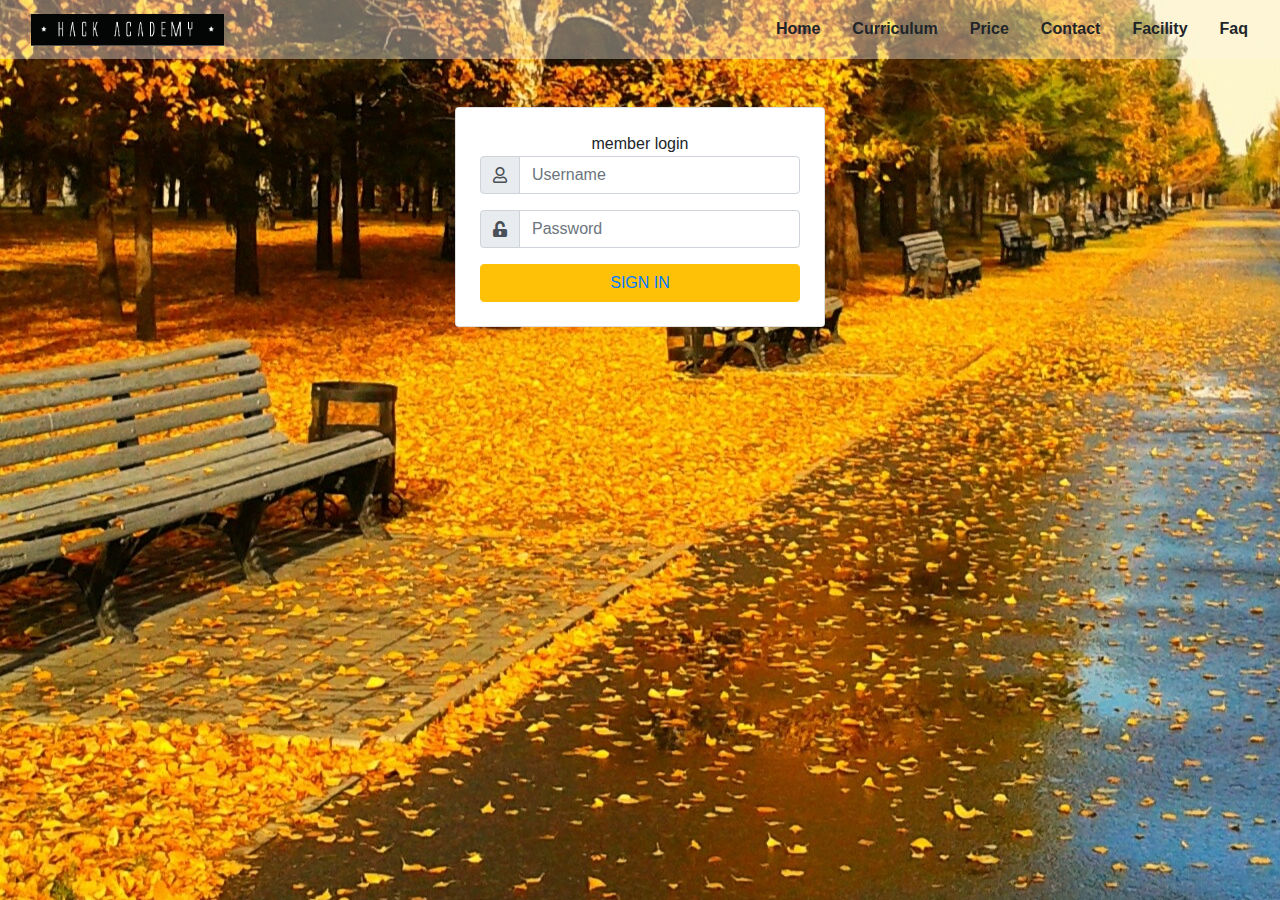
<file: index.html>
<!DOCTYPE html>
<html lang="en">

<head>
    <meta charset="UTF-8">
    <meta name="viewport" content="width=device-width, initial-scale=1.0">
    <meta http-equiv="X-UA-Compatible" content="ie=edge">
    <title>Document</title>
    <link rel="shortcut icon" href="[data-uri]"
        type="image/x-icon">
    <link rel="stylesheet" href="./style.css">
    <link rel="stylesheet" href="https://cdnjs.cloudflare.com/ajax/libs/font-awesome/5.11.2/css/all.min.css">
    <link rel="stylesheet" href="https://stackpath.bootstrapcdn.com/bootstrap/4.3.1/css/bootstrap.min.css" integrity="sha384-ggOyR0iXCbMQv3Xipma34MD+dH/1fQ784/j6cY/iJTQUOhcWr7x9JvoRxT2MZw1T" crossorigin="anonymous">
</head>

<body>
    <section class="bg-color">
        <nav class="container-fluid navbar navbar-expand-md navbar-light">
            <a href="#" class="navbar-brand col-8 col-md-4 "><img src="./images/Hack_Academy_banner.png" alt="" class="img-fluid w-50"></a>
            <button class="navbar-toggler" type="button" data-toggle="collapse" data-target="#navbarSupportedContent" aria-controls="navbarSupportedContent" aria-expanded="false" aria-label="Toggle navigation">
                        <span class="navbar-toggler-icon"></span>
                      </button>

            <div class="collapse navbar-collapse justify-content-end" id="navbarSupportedContent">
                <ul class="d-flex navbar-content m-0 px-0 flex-column flex-md-row">
                    <li class="px-3">Home</li>
                    <li class="px-3">Curriculum</li>
                    <li class="px-3">Price</li>
                    <li class="px-3">Contact</li>
                    <li class="px-3">Facility</li>
                    <li class="px-3">Faq</li>
                </ul>
            </div>

        </nav>
    </section>
    <section class="container">
        <form action="" class="col-12 col-md-5 col-lg-4 col-xl-4 card mt-5 mx-auto p-4">
            <div class="avatar">
                <i></i>
            </div>
            <div class="text-center capitalize">
                member login
            </div>
            <div class="input-group mb-3">
                <div class="input-group-prepend">
                    <div class="input-group-text">
                        <i class="far fa-user" aria-hidden="true"></i>
                    </div>
                </div>
                <input type="text" class="form-control" placeholder="Username">
            </div>
            <div class="input-group mb-3">
                <div class="input-group-prepend">
                    <div class="input-group-text">
                        <i class="fas fa-unlock-alt" aria-hidden="true"></i>
                    </div>
                </div>
                <input type="password" class="form-control" placeholder="Password">
            </div>
            <button class="btn btn-block btn-warning"><a href="./signin.html">SIGN IN</a></button>
        </form>

    </section>




    <script src="https://code.jquery.com/jquery-3.3.1.slim.min.js" integrity="sha384-q8i/X+965DzO0rT7abK41JStQIAqVgRVzpbzo5smXKp4YfRvH+8abtTE1Pi6jizo" crossorigin="anonymous"></script>
    <script src="https://cdnjs.cloudflare.com/ajax/libs/popper.js/1.14.7/umd/popper.min.js" integrity="sha384-UO2eT0CpHqdSJQ6hJty5KVphtPhzWj9WO1clHTMGa3JDZwrnQq4sF86dIHNDz0W1" crossorigin="anonymous"></script>
    <script src="https://stackpath.bootstrapcdn.com/bootstrap/4.3.1/js/bootstrap.min.js" integrity="sha384-JjSmVgyd0p3pXB1rRibZUAYoIIy6OrQ6VrjIEaFf/nJGzIxFDsf4x0xIM+B07jRM" crossorigin="anonymous"></script>
</body>

</html>
</file>
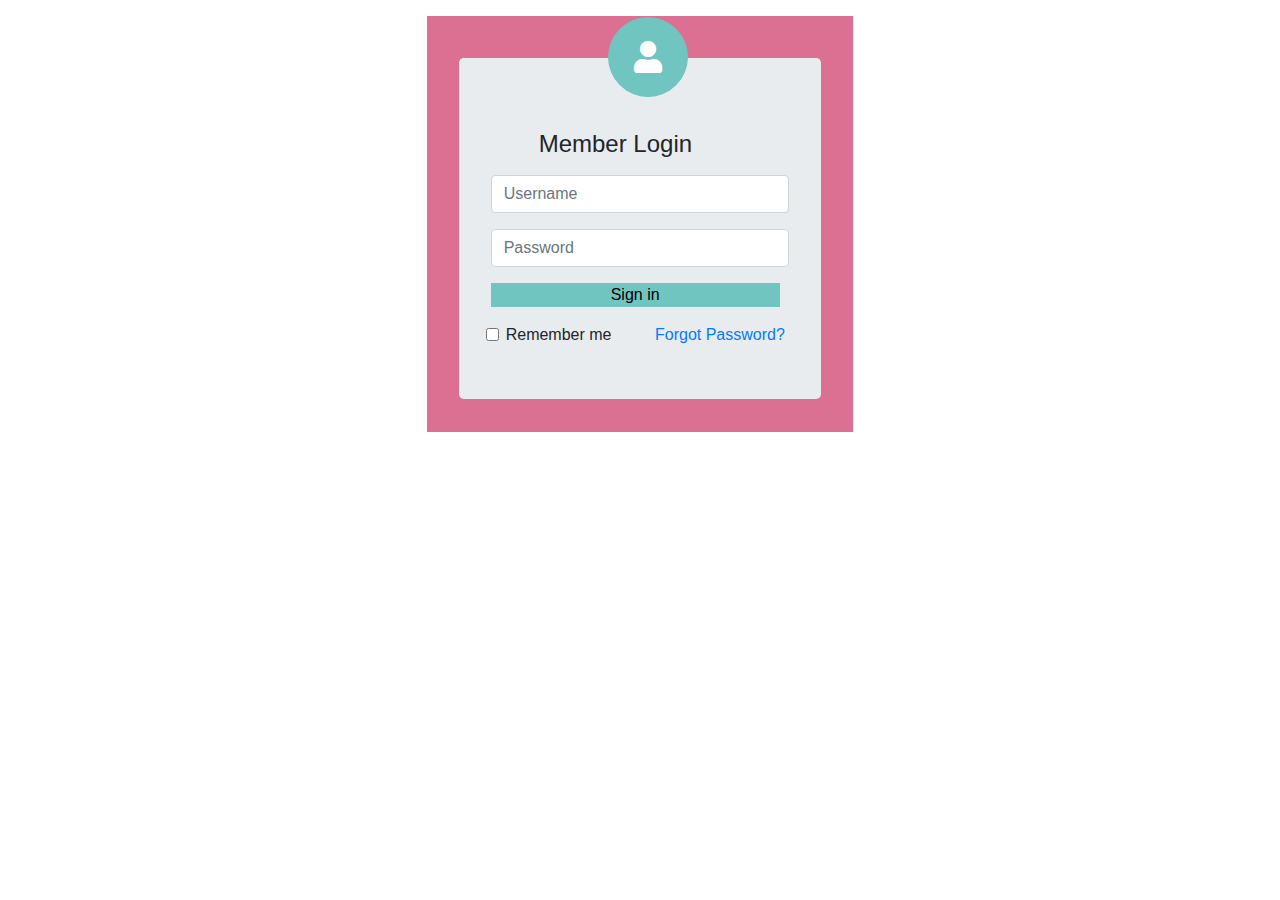
<file: login.html>
<!DOCTYPE html>
<html lang="en">

<head>
    <meta charset="UTF-8">
    <meta name="viewport" content="width=device-width, initial-scale=1.0">
    <meta http-equiv="X-UA-Compatible" content="ie=edge">
    <title>Document</title>
    <link rel="stylesheet" href="./signin.css">
    <link rel="stylesheet" href="https://cdnjs.cloudflare.com/ajax/libs/font-awesome/5.11.2/css/all.min.css">
    <link rel="stylesheet" href="https://stackpath.bootstrapcdn.com/bootstrap/4.3.1/css/bootstrap.min.css" integrity="sha384-ggOyR0iXCbMQv3Xipma34MD+dH/1fQ784/j6cY/iJTQUOhcWr7x9JvoRxT2MZw1T" crossorigin="anonymous">
</head>

<body>

    <div class="container col-4 mx-auto px-3, my-3">
        <div class="avatar"><i class="fas fa-user fa-2x" id="av"></i></div>
        <div class="jumbotron pt-4 pb-1">

            <h4 class="pt-5 ml-5 mb-3">Member Login</h4>

            <form action="" class="mx-2, mt-5, mb-5 ">
                <div class="form-group">
                    <input type="text" class="form-control" id="uname" placeholder="Username">
                </div>
                <div class="form-group">
                    <input type="password" class="form-control" id="password" placeholder="Password">
                </div>
                <button type="submit" class="mb-3">Sign in</button>
                <div class="d-flex">
                    <div class="col-12 col-lg-6">
                        <input class="form-check-input" type="checkbox" name="remember" required> Remember me
                    </div>
                    <div class="col-12 col-lg-8">
                        <a href="#">Forgot Password?</a>
                    </div>
                </div>

            </form>
        </div>
    </div>










    <script src="https://code.jquery.com/jquery-3.3.1.slim.min.js" integrity="sha384-q8i/X+965DzO0rT7abK41JStQIAqVgRVzpbzo5smXKp4YfRvH+8abtTE1Pi6jizo" crossorigin="anonymous"></script>
    <script src="https://cdnjs.cloudflare.com/ajax/libs/popper.js/1.14.7/umd/popper.min.js" integrity="sha384-UO2eT0CpHqdSJQ6hJty5KVphtPhzWj9WO1clHTMGa3JDZwrnQq4sF86dIHNDz0W1" crossorigin="anonymous"></script>
    <script src="https://stackpath.bootstrapcdn.com/bootstrap/4.3.1/js/bootstrap.min.js" integrity="sha384-JjSmVgyd0p3pXB1rRibZUAYoIIy6OrQ6VrjIEaFf/nJGzIxFDsf4x0xIM+B07jRM" crossorigin="anonymous"></script>
</body>

</html>
</file>
<file: style.css>
.navbar-content {
    list-style-type: none;
}

body {
    background-image: url('./images/Bench-Background.jpg');
    background-position: 50%;
    background-repeat: no-repeat;
}

.bg-color {
    background: rgba(253, 245, 230, 0.4);
}

.navbar-content li {
    font-weight: 700;
}
</file>
<file: signin.css>
.container {
    border: 1px solid palevioletred;
    background-color: palevioletred;
    padding-top: 40px !important;
    padding-left: 30px !important;
    padding-right: 30px !important;
    position: relative;
}

button {
    padding: 0 120px !important;
    background-color: #70c5c0;
    border: none;
    ;
}

.avatar {
    width: 80px;
    height: 80px;
    border: 1px solid #70c5c0;
    border-radius: 50%;
    display: flex;
    justify-content: center;
    align-items: center;
    position: absolute;
    top: 0;
    margin-left: 150px;
    background-color: #70c5c0;
}

.jumbotron {
    margin: 1px;
}

#av {
    color: white;
}
</file>
